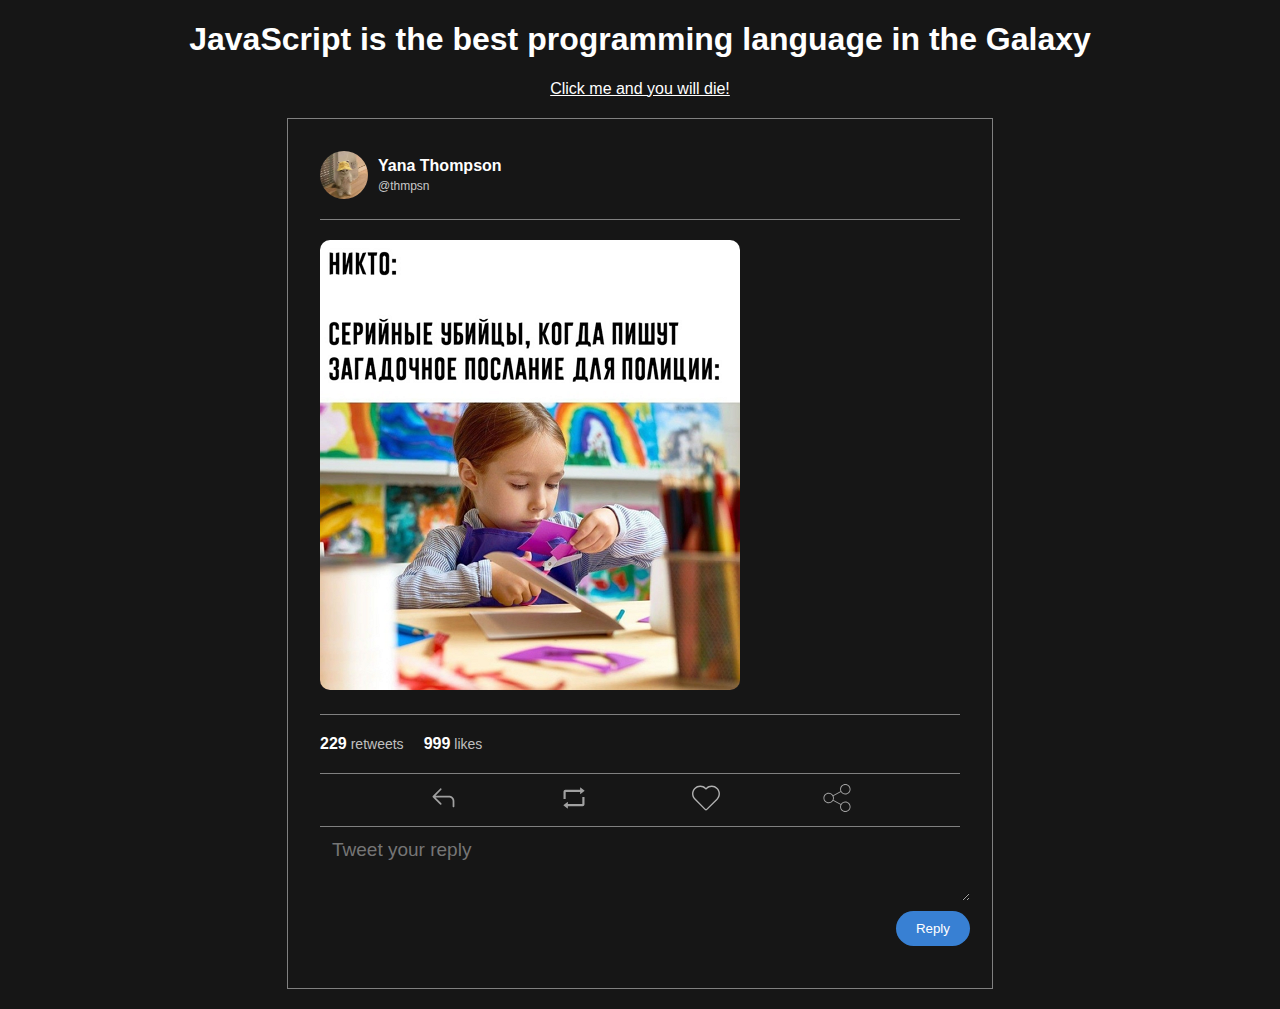
<file: index.html>
<!DOCTYPE html>
<html lang="en">
  <head>
    <meta charset="UTF-8" />
    <meta http-equiv="X-UA-Compatible" content="IE=edge" />
    <meta name="viewport" content="width=device-width, initial-scale=1.0" />
    <title>JavaScript</title>

    <link rel="stylesheet" href="style.css" />
  </head>

  <body>
    <h1>JavaScript is the best programming language in the Galaxy</h1>
    <a class="link" href="/lesson 1/index.html">Click me and you will die!</a>

    <div class="tweet">
      <div class="tweet-user">
        <div
          class="tweet-user__avatar"
          style="background-image: url(./images/ava.jpeg)"
        ></div>
        <div class="tweet-username">
          <div class="main">Yana Thompson</div>
          <div class="submain">@thmpsn</div>
        </div>
      </div>

      <div class="tweet-content">
        <img src="./images/tweet.png" alt="" />
      </div>
      <div class="tweet-stats">
        <div class="tweet-stat">
          <div class="amount" id="retweets">229</div>
          <span>retweets</span>
        </div>
        <div class="tweet-stat">
          <div class="amount" id="likes">1932</div>
          <span>likes</span>
        </div>
      </div>
      <div class="tweet-actions" id="actions">
        <div class="tweet-action__reply tweet-action">
          <img src="./images/reply.svg" alt="" />
        </div>
        <div class="tweet-action__retweet tweet-action">
          <img src="./images/retweet.svg" alt="" />
        </div>
        <div class="tweet-action__like tweet-action">
          <img
            class="liked-icon"
            src="./images/like.svg"
            alt="like tweet"
            title="like tweet"
          />
          <img
            class="unliked-icon"
            src="./images/full-like.svg"
            alt="unlike tweet"
            title="unlike tweet"
          />
        </div>
        <div class="tweet-action__sharet tweet-action">
          <img src="./images/share.svg" alt="" />
        </div>
      </div>

      <div class="replies" id="replies"></div>

      <div class="tweet-reply">
        <form id="form">
          <textarea
            name="tweet"
            placeholder="Tweet your reply"
            id="tweet"
          ></textarea>
          <input type="submit" value="Reply" id="reply" />
        </form>
      </div>
    </div>

    <script src="./script.js"></script>
  </body>
</html>
</file>
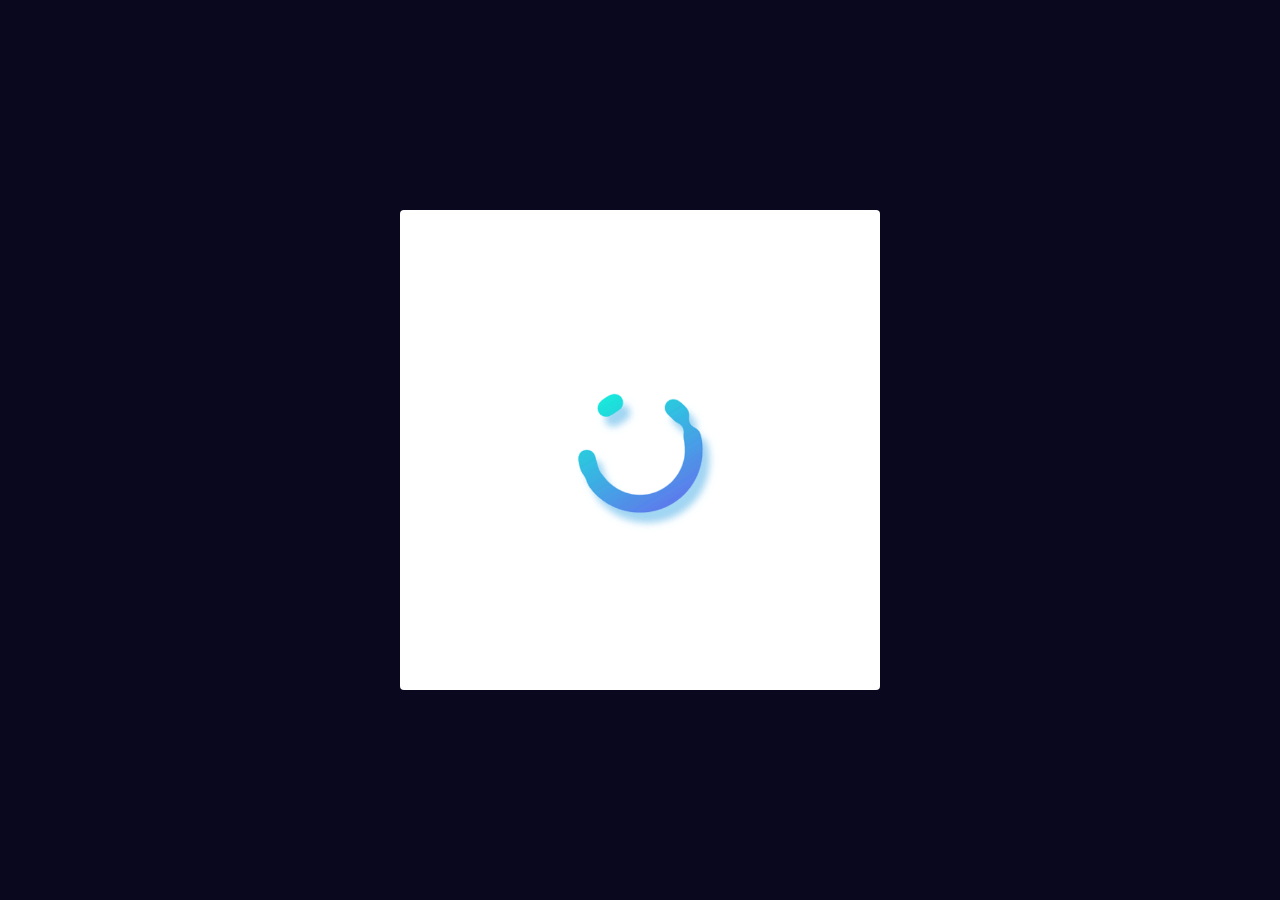
<file: weather app/index.html>
<!DOCTYPE html>
<html lang="en">
  <head>
    <meta charset="UTF-8" />
    <meta http-equiv="X-UA-Compatible" content="IE=edge" />
    <meta name="viewport" content="width=device-width, initial-scale=1.0" />
    <title>Document</title>

    <link rel="stylesheet" href="style.css" />
  </head>
  <body>
    <div id="app">
      <div id="root">
        <img class="loader" src="./img/loader.gif" alt="loader" />
      </div>

      <div class="popup" id="popup">
        <form action="GET" class="form" id="form">
          <div class="form-group">
            <input
              type="text"
              value=""
              name="city"
              class="form-input"
              id="text-input"
              placeholder="London"
              required
            />
            <input
              type="submit"
              class="form-submit"
              id="submit-button"
              value="OK"
            />
          </div>
        </form>

        <div class="popup-close" id="close">
          <span></span>
        </div>
      </div>
    </div>

    <script src="./script.js"></script>
  </body>
</html>
</file>
<file: style.css>
body {
  padding: 0;
  margin: 0;
  background: rgb(22, 22, 22);
  font-family: "Roboto", sans-serif;
  color: #fff;
}

h1 {
  text-align: center;
}

img {
  max-width: 100%;
}

.link {
  display: block;
  text-align: center;
  margin: 10px auto;
  color: #fff;
}

.tweet {
  display: block;
  margin: 20px auto;
  border: 1px solid rgb(128, 128, 128);
  max-width: 50%;
  padding: 32px;
}

.tweet-user {
  display: flex;
  align-items: center;
}

.tweet-user__avatar {
  width: 48px;
  height: 48px;
  border-radius: 50%;
  background-position: center;
  background-size: cover;
  background-repeat: no-repeat;
}

.tweet-username {
  margin-left: 10px;
}

.tweet-username .main {
  font-weight: bold;
}

.tweet-username .submain {
  font-size: 12px;
  margin-top: 4px;
  color: rgb(201, 201, 201);
}

.tweet-content {
  border-bottom: 1px solid rgb(128, 128, 128);
  border-top: 1px solid rgb(128, 128, 128);
  padding: 20px 0;
  margin: 20px 0;
}

.tweet-content img {
  border-radius: 10px;
}

.tweet-stats,
.tweet-stat {
  display: flex;
  align-items: center;
}

.tweet-stats {
  border-bottom: 1px solid rgb(128, 128, 128);
  padding-bottom: 20px;
}

.tweet-stat .amount {
  font-weight: bold;
}

.tweet-stat {
  margin-right: 20px;
}

.tweet-stat span {
  font-weight: lighter;
  font-size: 14px;
  margin-left: 4px;
  color: rgb(192, 192, 192);
}

.tweet-actions {
  display: flex;
  justify-content: space-evenly;
  padding: 10px 5px;
  border-bottom: 1px solid rgb(128, 128, 128);
}

.tweet-action {
  max-width: 28px;
  cursor: pointer;
  opacity: 0.8;
}

.tweet-action:hover {
  opacity: 1;
}

.tweet-action__like .unliked-icon,
.tweet-action__like.liked .liked-icon {
  display: none;
}

.tweet-action__like.liked .unliked-icon,
.tweet-action__like .liked-icon {
  display: block;
}

.tweet-reply form {
  padding: 10px;
  display: flex;
  flex-wrap: wrap;
  width: 100%;
}

.tweet-reply textarea {
  border: none;
  background: transparent;
  color: #fff;
  font-family: "Roboto", sans-serif;
  outline: none;
  font-size: 19px;
  width: 100%;
  display: block;
  min-height: 60px;
}

.tweet-reply #reply {
  border: none;
  background: rgb(56, 128, 211);
  padding: 10px 20px;
  color: #fff;
  font-family: "Roboto", sans-serif;
  outline: none;
  cursor: pointer;
  margin-left: auto;
  margin-top: 10px;
  border-radius: 20px;
}
</file>
<file: weather app/style.css>
body {
  background: #0a081f;
  font-family: "Rubik", sans-serif;
  margin: 0;
  padding: 0;
}

img {
  max-width: 100%;
  height: auto;
}

#app {
  position: fixed;
  left: 50%;
  top: 50%;
  transform: translate(-50%, -50%);
  width: 480px;
  background: #fff;
  border-radius: 4px;
  overflow: hidden;
  min-height: 480px;
}

#root {
  height: 100%;
  width: 100%;
}

.popup {
  position: fixed;
  left: 0;
  top: 0;
  width: 480px;
  transform: translateX(-200%);
  background: #8781c5;
  border-radius: 4px;
  height: 100%;
  display: flex;
  align-items: center;
  justify-content: center;
  transition: transform 0.3s ease-in-out;
  z-index: 9;
}

.popup.active {
  transform: translateX(0);
}

.popup-close {
  position: absolute;
  top: 20px;
  right: 15px;
  cursor: pointer;
  width: 22px;
  height: 22px;
}

.popup-close span {
  display: block;
  margin-top: 10px;
  width: 22px;
  height: 2px;
  background: #fff;
  transform: rotate(45deg);
  position: relative;
}

.popup-close span:after {
  content: "";
  display: block;
  width: 22px;
  height: 2px;
  background: #fff;
  transform: rotate(-90deg);
  position: absolute;
  top: 0;
  left: 0;
}

.form {
  width: 100%;
}

.form-group {
  display: flex;
  padding: 0 15px;
  justify-content: space-between;
}

.form-input {
  border: none;
  border-bottom: 2px solid #eee;
  color: #fff;
  background: transparent;
  outline: none;
  font-size: 19px;
  width: 75%;
  padding: 5px;
}

.form-submit {
  background: #000;
  color: #fff;
  width: 18%;
  cursor: pointer;
  border: none;
  border-radius: 8px;
  outline: none;
}

.form-input::placeholder {
  color: rgb(187, 187, 187);
}

.loader {
  width: 100%;
  display: flex;
  align-items: center;
  justify-content: center;
  position: absolute;
  top: 50%;
  left: 50%;
  transform: translate(-50%, -50%);
}

.container:before {
  content: "";
  display: block;
  background: url(./img/figure1.svg) no-repeat center/cover;
  width: 100%;
  height: 52%;
  position: absolute;
  top: 0;
  left: 0;
  z-index: 0;
}

.container.is-day::before {
  background: url(./img/figure2.svg) no-repeat center/cover;
}

.top {
  position: relative;
  padding: 18px;
}

.city-info {
  display: flex;
  justify-content: space-between;
}

.top-left {
  max-width: 60%;
}

.city {
  width: max-content;
}

.city-subtitle {
  font-size: 15px;
  line-height: 18px;
  color: #ffffff;
}

.city-title {
  background: #8781c5;
  border-radius: 8px;
  font-weight: 700;
  font-size: 35px;
  line-height: 41px;
  color: #ffffff;
  padding: 1px 8px;
  margin-top: 6px;
  cursor: pointer;
  width: max-content;
}

.city-info {
  margin-top: 28px;
}

.city-info__subtitle {
  font-size: 13px;
  line-height: 15px;
  color: #ffffff;
}

.city-info__title {
  font-weight: 500;
  font-size: 53px;
  line-height: 77px;
  color: #ffffff;
}

.description {
  font-weight: 500;
  font-size: 25px;
  line-height: 36px;
  color: #ffffff;
}

.top-right {
  text-align: right;
}

.icon {
  width: 68px;
  height: 68px;
}

.property {
  width: 50%;
  display: flex;
  align-items: center;
}

.property-icon {
  width: 30px;
  margin-right: 6px;
}

.property-info__value {
  font-weight: 700;
  font-size: 16px;
  line-height: 18px;
  color: #000000;
}

.property-info__description {
  font-weight: 300;
  font-size: 12px;
  line-height: 12px;
  text-transform: uppercase;
  color: #6b6b6b;
  margin-top: 3px;
}

#properties {
  position: relative;
  z-index: 1;
  padding: 18px;
  margin-top: 32px;
  display: flex;
  flex-wrap: wrap;
  row-gap: 20px;
  justify-content: space-between;
}
</file>
